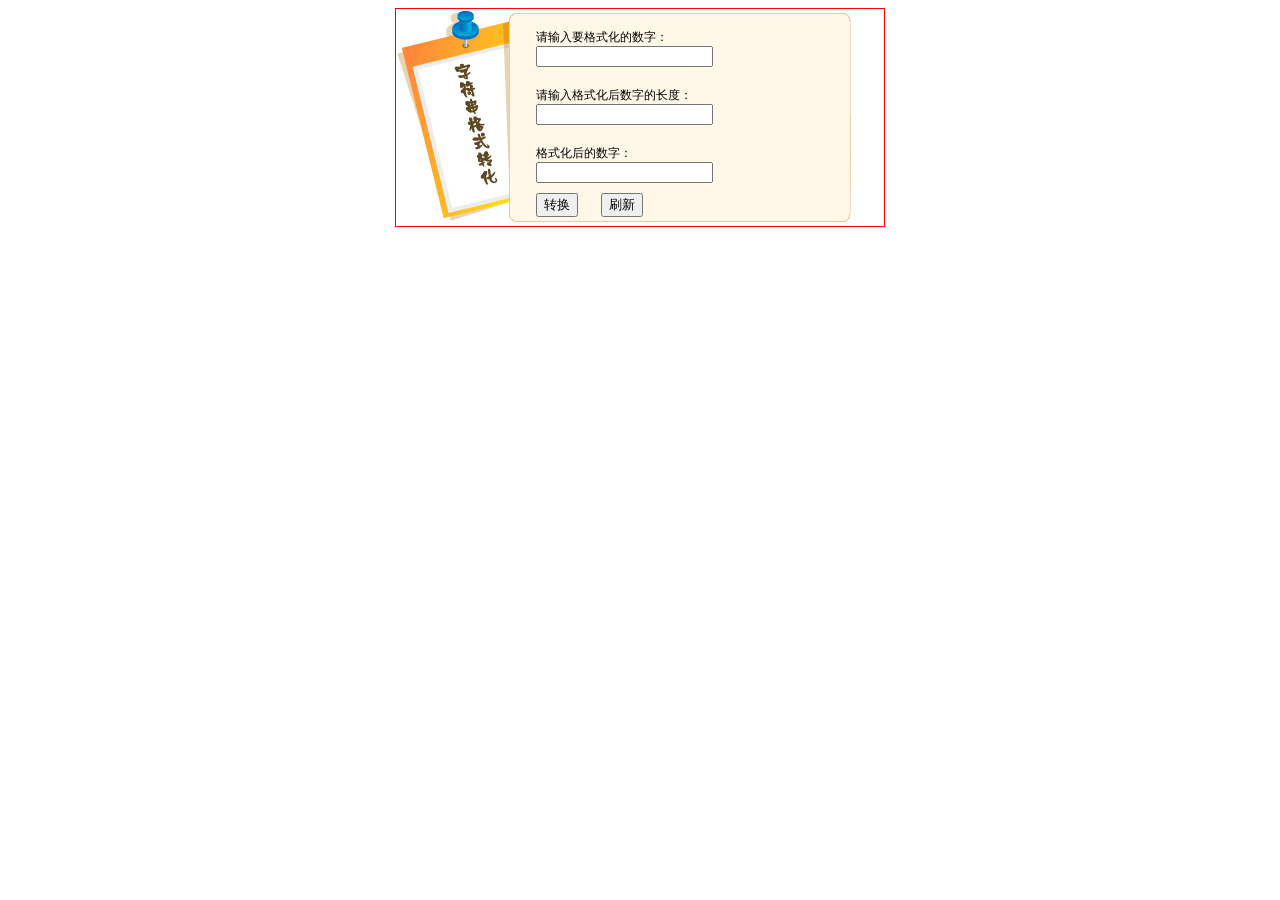
<file: 指导书/3-1答案/index.htm>
﻿<html>
<head>
<meta http-equiv="Content-Type" content="text/html; charset=utf-8">
<title>将数字格式化为指定长度</title>
<link href="css/mr-style.css" rel="stylesheet">
<script language="javascript" src="js/js.js"></script>
</head>
<body>
<form action="" name="form1" method="post">
<div class="mr-content">
<span>请输入要格式化的数字：</span>
<input name="str" type="text" value="">
<span>请输入格式化后数字的长度：</span>
<input name="le" type="text" value="">
<span>格式化后的数字：</span>
<input name="lastStr" type="text" readonly value=""><br/>
<input name="Submit" type="button" class="mr-button1" onClick="deal();" value="转换">
<input name="Submit2" type="button" class="mr-button2" onClick="window.location.reload()" value="刷新">   
</div>
</form>
</body>
</html>
</file>
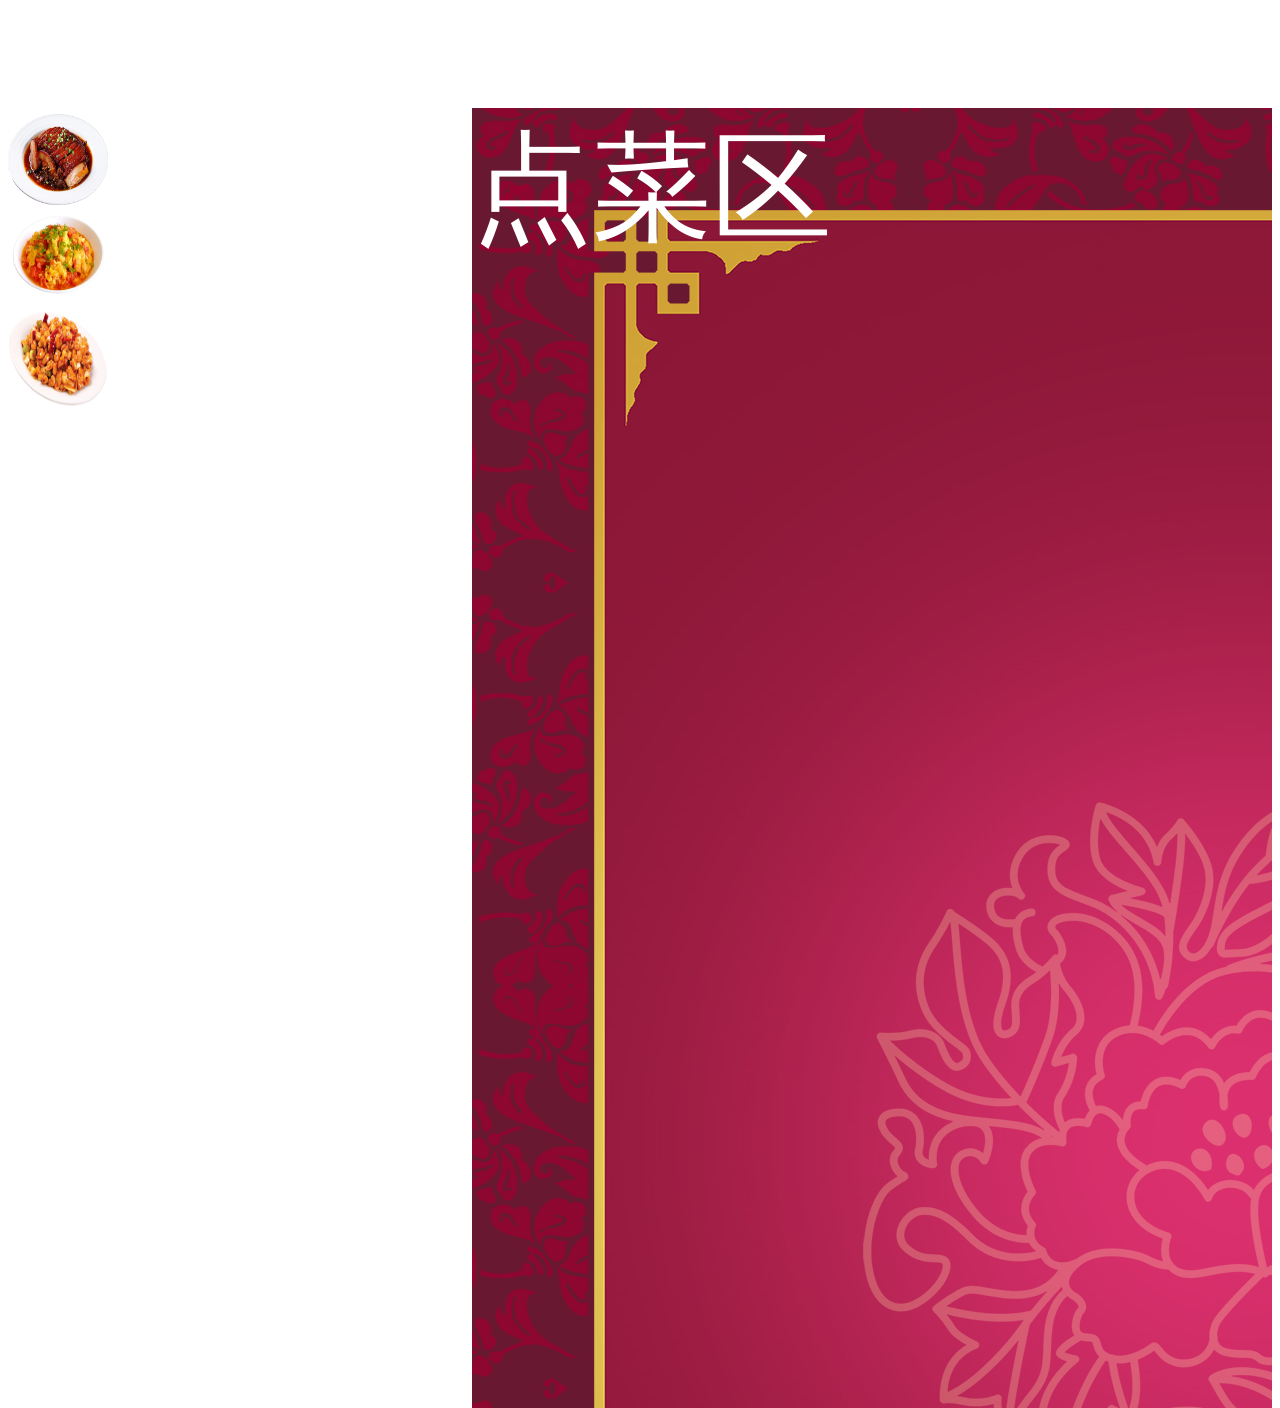
<file: 点菜.html>
<!DOCTYPE html>
<html lang="en">
<head>
    <meta charset="UTF-8">
    <title>点菜</title>
    <style>
        div{
            width: 100px;
            height: 100px;
            position: absolute;
        }
        .qiezi{
        background: url("images/1.png");
            background-size:100% 100%;
            /*background: red;*/
            top: 100px;
        }
        .fan2{
            background: url("images/3.png") no-repeat;
            background-size:100% 100%;
            top: 200px;
        }
        .fan3{
            top: 300px;
            background: url(images/2.png);
            background-size:100% 100%;
        /*    如何让背景图片填满整个内容*/
        }
        .fan4{
            top: 400px;
            background: url(images/4.png);
        }
    </style>
</head>
<body>
<div style="position: relative;">
<div class="qiezi" id="fan1"></div>
<div class="fan2" id="fan2"> </div>
<div class="fan3" id="fan3"></div>
<div class="fan4" id="fan4"></div>
</div>
<div style="width: 800px;height: 1300px;float: right;background: red; color:white;font-size:120px;position: static;background: url(images/fourbg.jpg)">点菜区</div>
</body>
<script>
    window.onload=function () {


        var fan1s = document.getElementById('fan1');
        var fan2=document.getElementById('fan2');
        var fan3=document.getElementById('fan3');
        console.log(fan1s);
        var delx = 0;
        var dely = 0;
        var flag = false;
        fan1s.onmousedown=mousedown;
        fan2.onmousedown=mousedown2;
        fan3.onmousedown=mousedown;
        function mousedown2() {


            delx = event.clientX - fan2.offsetLeft;
            dely = event.clientY - fan2.offsetTop;
            console.log('chufa');
            document.onmousemove = mousemove2;
            document.onmouseup = mouseup;

        }

        function mousedown() {
            //获取需要删除的距离
            // console.log('ok');
            delx = event.clientX - fan1s.offsetLeft;
            dely = event.clientY - fan1s.offsetTop;
            console.log('chufa');
            document.onmousemove = mousemove;
            document.onmouseup = mouseup;

        };

        //3.整个文档绑定鼠标移动事件
        function mousemove() {

            //删除多余的距离 保持住按下的位置
            var x = event.clientX - delx;
            console.log(x);
            var y = event.clientY - dely;
            fan1s.style.left = x + 'px';
            fan1s.style.top = y + 'px';

        };
        function mousemove2() {

            //删除多余的距离 保持住按下的位置
            var x = event.clientX - delx;
            console.log(x);
            var y = event.clientY - dely;
            fan2.style.left = x + 'px';
            fan2.style.top = y + 'px';

        };

        function mouseup() {
            document.onmousemove = null;
            document.onmouseup = null;

        };

        // fan1.onmouseup=function(){
        //     flag=false;
        // }
    }
</script>
</html>
</file>
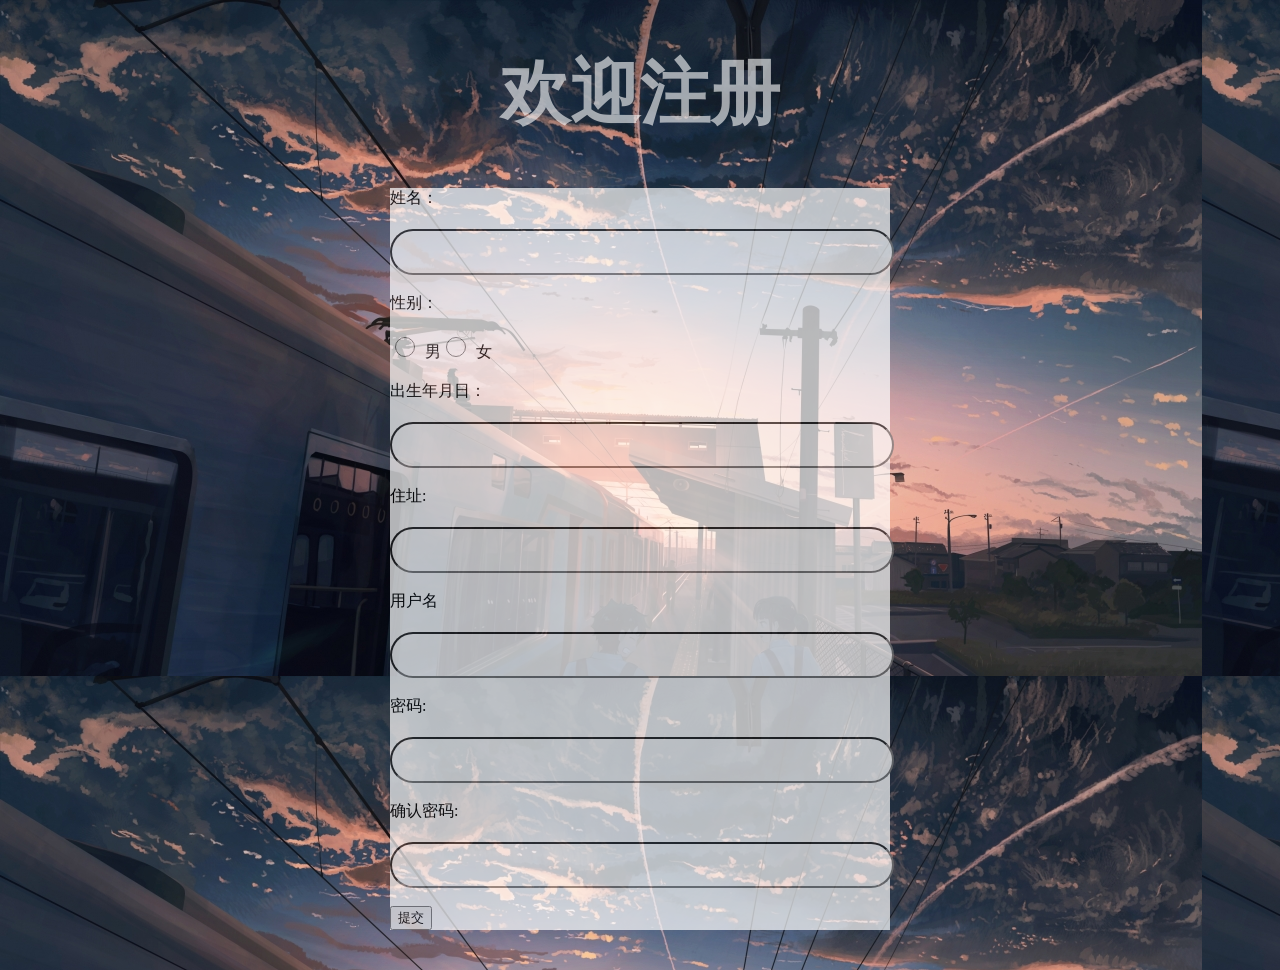
<file: 用户注册.html>
<!DOCTYPE html>
<html lang="en">
<head>
    <meta charset="UTF-8">
    <title>用户注册</title>
    <style>
        input{
            border-radius: 40px;
            /*line-height: 40px;*/
            width: 100px;
            height: 40px;
            width: calc(100% - 40px);
            background-color: white;
            padding-left: 20px;
            padding-right: 20px;
        }
        label{
            margin-bottom:20px;
            display: block;
        }
        .sex{
            line-height: 10px;
            height: 20px;
            width: 20px;
            margin-right: 10px;
        }
    </style>
</head>
<body style="background: url('oneday图片.jpg')">

<div style="text-align: center;">
    <h1 style="font-size:70px;opacity:0.6;color: white;font-weight: bold;">欢迎注册</h1>
</div>
<div style="margin: 40px auto;width: 500px;background-color: white;opacity: 0.7;">
    <label for="name">姓名：</label><input id="name" type="text"><br><br>
    <label for="sex">性别：</label><input id="sex" class="sex" type="radio" value="男" name="sex" style="display: inline-block;">男<input  class="sex" type="radio" value="女" name="sex" style="display:inline-block;">女<br><br>
    <label for="birth">出生年月日：</label><input id="birth" type="text"><br><br>
    <label for="address">住址: </label><input id="address" type="text"><br><br>
    <label for="id">用户名 </label><input id="id" type="text"><br><br>
    <label for="code1">密码: </label><input id="code1" type="text"><br><br>
    <label for="code">确认密码: </label><input id="code" type="text"><br><br>
    <button id="button">提交</button>
</div>

</body>
<script>
    var code1=document.getElementById('code1');
    var code=document.getElementById('code');
    var btn=document.getElementById('button');
    var id=document.getElementById('id');
    var RegExp=/^[a-zA-Z0-9]{6,}$/;
    btn.onclick=function () {

if(code1.value===""||code.value===""||id.value==="") {
    alert('请检查表单');


}else  if (RegExp.test(id.value)==false){
    alert('您的用户名不符合');

}
    else if (code1.value !== code.value) {
        alert('输入的密码不相同');

    } else {
        if (code.length>5) {
            alert('密码强度:强');
        }
        if(code.length<5&&code.length>1){
            alert('密码强度：中');
        }
        else{
            alert('密码强度：弱')
        };
    }





    }






</script>
</html>
</file>
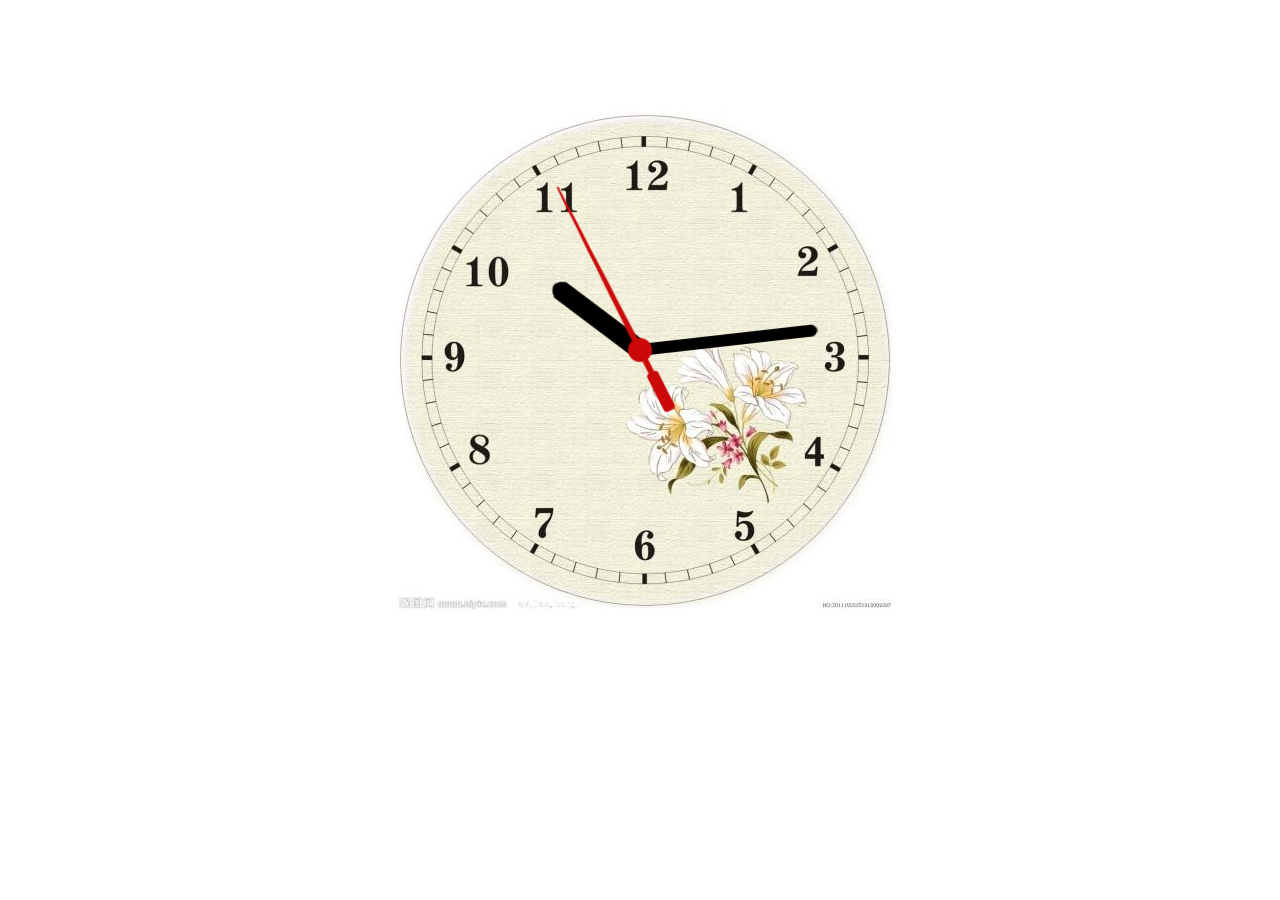
<file: 钟表.html>
<!DOCTYPE html>
<html>
<head lang="en">
    <meta charset="UTF-8">
    <title></title>
    <style>
        .clock {
            width: 600px;
            height: 600px;
            margin:50px auto;
            padding: -630px;
            /*background: url(images/u=2601068092,2475045239&fm=26&gp=0.jpg) no-repeat;*/
            position: relative;
        }
        .clock div {
            width: 100%;
            height: 100%;
            position: absolute;
            /*top: 0;*/
            /*left: 0;*/

        }
        .h {
            background: url(images/hour.png) no-repeat center center;
        }
        .m {
            background: url(images/minute.png) no-repeat center center;
        }
        .s {
            background: url(images/second.png) no-repeat center center;
        }
        .r{
            position: absolute;
            left: 55px;
            top: 60px;
        }

    </style>
</head>
<body>
<div class="clock">
    <div class='r' style="width: 600px;height: 600px;background: url(images/u=2601068092,2475045239&fm=26&gp=0.jpg) no-repeat"></div>
    <div class="h" id="hour"></div>
    <div class="m" id="minute"></div>
    <div class="s" id="second"></div>
</div>
</body>
<script>
    var hour = document.getElementById("hour");
    var minute = document.getElementById("minute");
    var second = document.getElementById("second");
    // 开始定时器
    var s = 0,m = 0, h = 0, ms = 0;
    setInterval(function() {
        // 内容就可以了
        var date = new Date();  // 得到最新的时间
        ms = date.getMilliseconds(); // 现在的毫秒数
        s = date.getSeconds() + ms / 1000;  //  得到秒 1.3 s
        m = date.getMinutes() + s / 60;  //  得到的是分数  45.6分钟
        h = date.getHours() % 12 + m / 60 ;
        //console.log(h);
        //旋转角度
        // 一圈  360 °     一共有 60 秒       每秒  6 °   现在是 s秒
        second.style.WebkitTransform = "rotate("+ s*6 +"deg)";
        //  变化            旋转    deg  度
        minute.style.WebkitTransform = "rotate("+ m*6 +"deg)";
        hour.style.WebkitTransform = "rotate("+ h*30 +"deg)";
        second.style.MozTransform = "rotate("+ s*6 +"deg)";
        //  变化            旋转    deg  度
        minute.style.MozTransform = "rotate("+ m*6 +"deg)";
        hour.style.MozTransform = "rotate("+ h*30 +"deg)";
    },100);
</script>
</html>
</file>
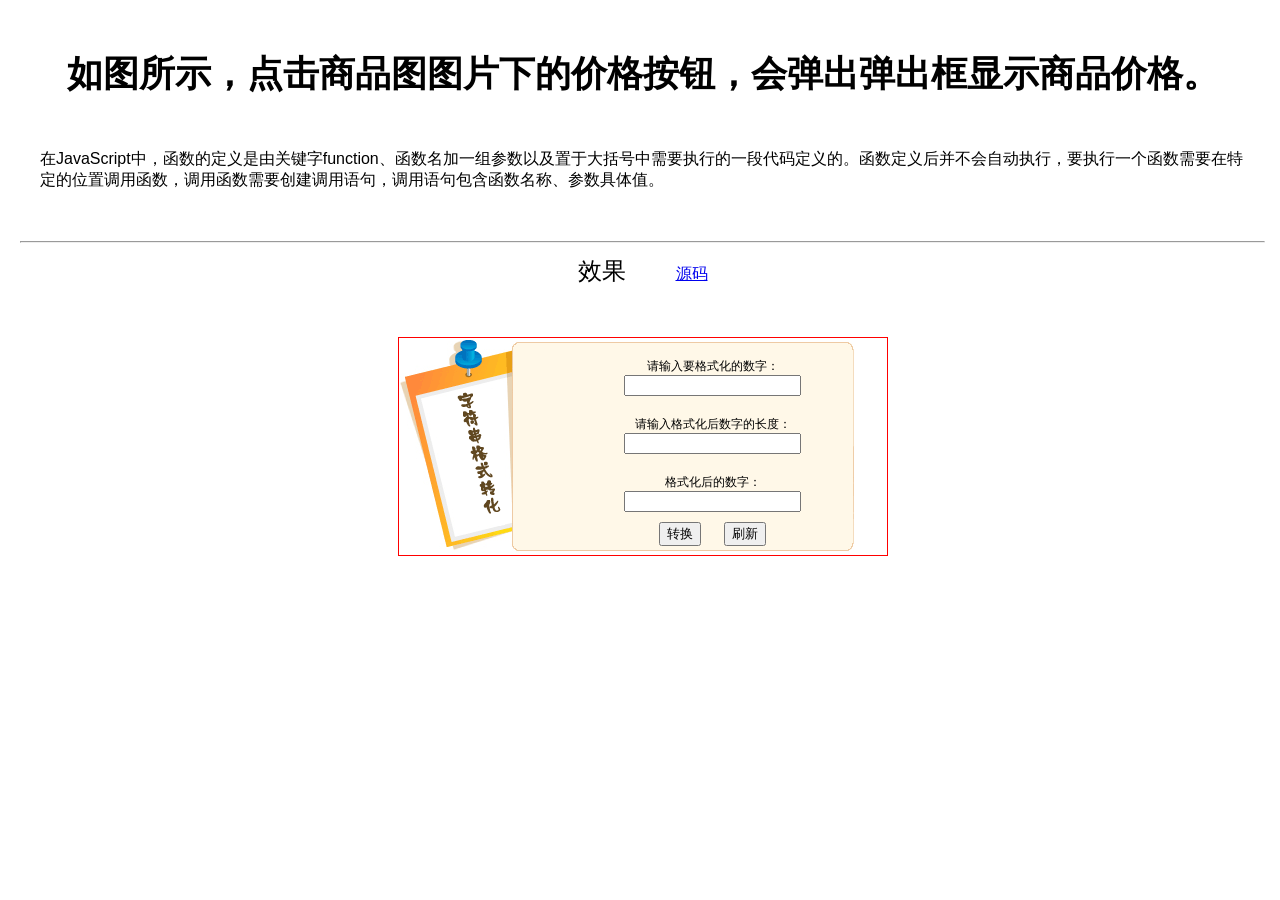
<file: 指导书/3-1答案/index-info.html>
<!DOCTYPE HTML>
<html>
<head>
    <meta charset="UTF-8">
    <title>点击价格按钮显示商品价格</title>
    <meta name="viewport" content="width=device-width">
    <link type="text/css" rel="stylesheet" href="common/mr-common.css">
    <script src="common/mr-common.js"></script>
    <script src="js/js.js"></script>
	 <!-- 本案例CSS文件-->
	 <link type="text/css" rel="stylesheet" href="css/mr-style.css">
</head>
<body>

<ui-view>
    <div id="codeArea" class="container containerHome">
        <div class="icons">
            <section>
                <h1>如图所示，点击商品图图片下的价格按钮，会弹出弹出框显示商品价格。</h1>

                <p class="mr-code-info">
                   在JavaScript中，函数的定义是由关键字function、函数名加一组参数以及置于大括号中需要执行的一段代码定义的。函数定义后并不会自动执行，要执行一个函数需要在特定的位置调用函数，调用函数需要创建调用语句，调用语句包含函数名称、参数具体值。
                </p>
            </section>

            <section>
                <hr/>
                <div>效果<a class="mr-code-link" href="javascript:showCode();">源码</a></div>
            </section>

            <section class="mr-code-show">
			    <!-- 这里填写你的HTML代码-->
       
               <form action="" name="form1" method="post">
                <div class="mr-content">
                <span>请输入要格式化的数字：</span>
                <input name="str" type="text" value="">
                <span>请输入格式化后数字的长度：</span>
                <input name="le" type="text" value="">
                <span>格式化后的数字：</span>
                <input name="lastStr" type="text" readonly value=""><br/>
                <input name="Submit" type="button" class="mr-button1" onClick="deal();" value="转换">
                <input name="Submit2" type="button" class="mr-button2" onClick="window.location.reload()" value="刷新">   
                </div>
                </form>
              

            </section>

            <footer class="mr-footer">
                <hr/>
                <p>技术支持： <a href="http://www.mingrisoft.com/" target="_blank">明日科技</a></p>
            </footer>

        </div>


        <!-- 源码区域开始 -->
        <ui-view>
            <div class="viewer ng-scope">
                <a class="buttonClose" href='javascript:closeCode();'></a>

                <div class="viewerWrapper">
                    <div class="iconLabel ng-binding"> 源码</div>
                    <div class="codeBlocks">
                        <h4>HTML</h4>
                        <xmp>

<form action="" name="form1" method="post">
<div class="mr-content">
<span>请输入要格式化的数字：</span>
<input name="str" type="text" value="">
<span>请输入格式化后数字的长度：</span>
<input name="le" type="text" value="">
<span>格式化后的数字：</span>
<input name="lastStr" type="text" readonly value=""><br/>
<input name="Submit" type="button" class="mr-button1" onClick="deal();" value="转换">
<input name="Submit2" type="button" class="mr-button2" onClick="window.location.reload()" value="刷新">   
</div>
</form>
                        </xmp>
                        <h4>CSS</h4>
                        <xmp>

.mr-content{
	width:488px;
	height:217px;
	border:1px solid red;
	margin:0 auto;
	background:url(images/bg.gif) no-repeat;
	}
.mr-content span{
	display:block;
	padding-top:20px;
	padding-left:140px;
	}
.mr-content input{
	margin-left:140px;
	}
.mr-content .mr-button1{
	margin-top:10px;
	}
.mr-content .mr-button2{
	margin-top:10px;
	margin-left:20px;
	}
                        </xmp>
                        <h4>JS</h4>
                        <xmp>

function deal(){
if(form1.str.value=="")
{alert("请输入要格式化的数字！");form1.str.focus();return false;}
if(isNaN(form1.str.value)){
	alert("您输入的数字不正确!");form1.str.focus();return false;
}
if(form1.le.value=="")
{alert("请输入格式化后的长度！");form1.le.focus();return false;}
if(isNaN(form1.le.value)){
	alert("您输入的格式化的长度不正确!");form1.le.focus();return false;
}
form1.lastStr.value=formatNO(form1.str.value,form1.le.value);
}
function formatNO(str,len){
	var strLen=str.length;
	for(i=0;i<len-strLen;i++){
		str="0"+str;
	}
	return str;
}

                        </xmp>
                    </div>
                </div>
            </div>
        </ui-view>
        <!-- 源码区域结束-->
		
    </div>

</ui-view>

</body>
</html>
</file>
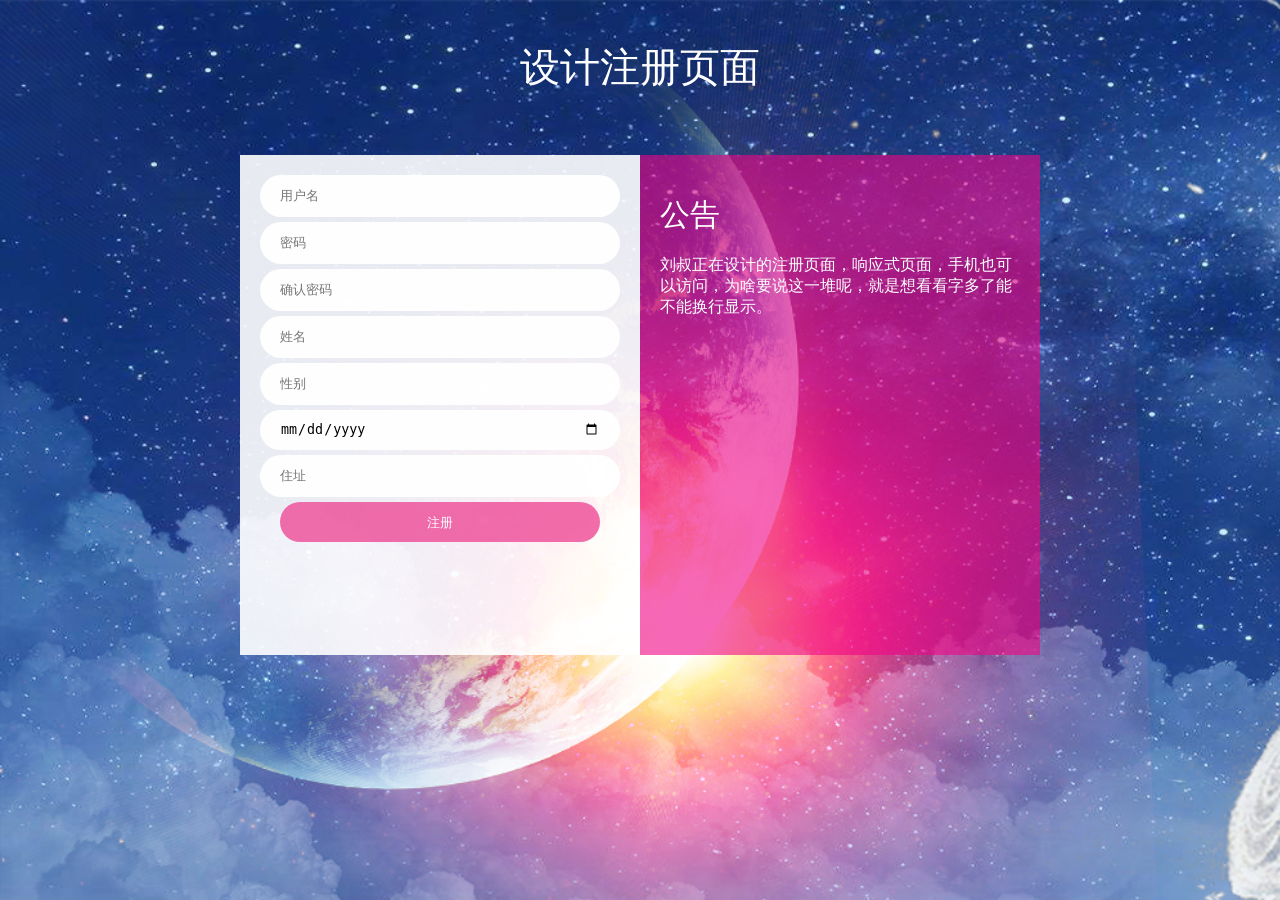
<file: 指导书/3-1答案/one.html>
<!DOCTYPE html>
<html>

<head>
    <meta charset="utf-8" />
    <meta http-equiv="X-UA-Compatible" content="IE=edge">
    <title>Web课程设计 - 第一周 - 第一天 - 1 - 设计注册页面</title>
    <meta name="viewport" content="width=device-width, initial-scale=1">
    <link rel="stylesheet" type="text/css" media="screen" href="css/one.css" />
</head>

<body>
    <div class="bg"></div>
    <div class="title">设计注册页面</div>
    <div class="main">
        <div class="form">
            <form id="form">
                <input type="text" name="username" placeholder="用户名" required autocomplete="off">
                <input type="password" name="password1" placeholder="密码" required autocomplete="off">
                <div class="strong">
                    <div id="strong-one"></div>
                    <div id="strong-two"></div>
                    <div id="strong-three"></div>
                </div>
                <input type="password" name="password2" placeholder="确认密码" required autocomplete="off">
                <input type="text" name="name" placeholder="姓名">
                <input type="text" name="sex" placeholder="性别">
                <input type="date" name="birthday" placeholder="生日">
                <input type="text" name="address" placeholder="住址">
                <input type="submit" value="注册">
            </form>
        </div>
        <div class="notice">
            <div class="notice-title">公告</div>
            <div class="notice-cont">
                刘叔正在设计的注册页面，响应式页面，手机也可以访问，为啥要说这一堆呢，就是想看看字多了能不能换行显示。
            </div>
        </div>
    </div>
</body>
<script src="js/jquery.js"></script>
<script src="js/layer/layer.js"></script>
<script src="js/one.js"></script>

</html>
</file>
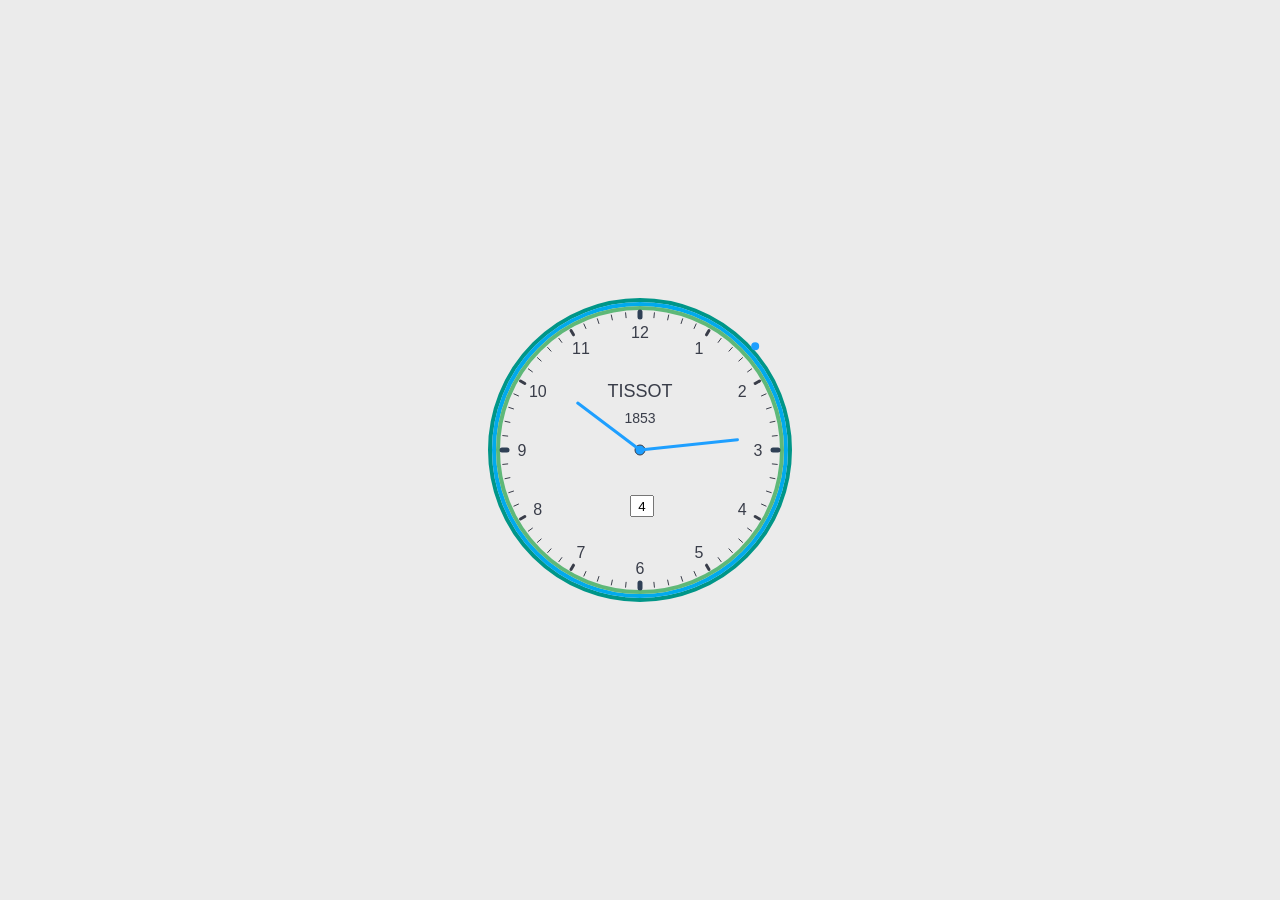
<file: 指导书/3-1答案/three.html>
<!DOCTYPE html>

<html lang="zh-CN">

<head>
    <meta charset="utf-8" />
    <meta content="width=device-width" name="viewport" />
    <title>Web课程设计 - 第一周 - 第一天 - 3 - 绘制时钟</title>
    <style>
        body,
        html {
            margin: 0;
            background: #ebebeb;
        }

        canvas {
            position: absolute;
            top: calc(50% - 160px);
            left: calc(50% - 160px);
            background: #ebebeb;
        }

        input {
            width: 16px;
            height: 16px;
            line-height: 15px;
            text-align: center;
            position: absolute;
            top: 50%;
            left: 50%;
            margin-top: 45px;
            margin-left: -10px;
        }
    </style>
</head>

<body>
    <canvas height="320" width="320"></canvas>
    <input readonly="" type="text" />
</body>
<script>
    var PI = Math.PI;
    var clockR = 150; // 时钟半径
    var centerX = 160; // 时钟圆心坐标X
    var centerY = 160; // 时钟圆心坐标Y
    var clockArr = [ // 记录时钟边框的数组 第一个参数为一条边框的宽度 第二个参数为一条边框的颜色
        [4, "#009688"],
        [4, "#01AAED"],
        [4, "#5FB878"]
    ];
    var clockSum = 0; // 边框总宽度
    for (var i in clockArr) { // 计算边框总宽度
        clockSum += clockArr[i][0];
    }
    var hourLength = clockR - clockSum - 60; // 时针长度
    var minuteLength = clockR - clockSum - 40; // 分针长度
    var secondLength = clockR - clockSum - 20; // 秒针长度
    var kLength = 5; // 刻度长度
    var canvas = document.getElementsByTagName("canvas")[0];
    var input = document.getElementsByTagName("input")[0];
    var c = canvas.getContext("2d");

    var clacXY = function (r, d, cx = centerX, cy = centerY) { // 计算坐标
        var q = (2 * PI * d / 60) - 0.5 * PI;
        var x = r * Math.cos(q) + cx;
        var y = r * Math.sin(q) + cy;
        return [x, y];
    }

    var drawTime = function (r, d, color) { // 画指针
        var XY = clacXY(r, d);
        c.beginPath();
        c.strokeStyle = color;
        c.lineWidth = 3;
        c.moveTo(centerX, centerY);
        c.lineTo(XY[0], XY[1]);
        c.stroke();
    }

    var drawTimeSecond = function (d) { // 画秒针
        var XY = clacXY(clockR + kLength, d);
        c.beginPath();
        c.fillStyle = "#1E9FFF";
        c.arc(XY[0], XY[1], kLength / 2, 0, 2 * PI);
        c.fill();
        c.stroke();
    }

    var drawClock = function () { // 画时钟
        var sum = 0;
        for (var i in clockArr) { // 时钟的边框
            c.beginPath();
            c.lineWidth = clockArr[i][0];
            c.lineCap = "round";
            c.strokeStyle = clockArr[i][1];
            c.arc(centerX, centerY, clockR - sum, 0, 2 * PI);
            sum += clockArr[i][0];
            c.stroke();
        }
        for (var i = 0; i < 60; i++) { // 时钟的刻度
            var XY = clacXY(clockR - clockSum, i);
            c.beginPath();
            c.lineWidth = 1;
            c.strokeStyle = "#393D49";
            if (i % 5 == 0) {
                c.lineWidth = 3;
                c.font = "16px Arial";
                c.textAlign = "center";
                c.fillStyle = "#393D49";
                var num = clacXY(clockR - clockSum - kLength - 15, i, centerX, centerY + 6);
                c.fillText(((i / 5) == 0 ? "12" : (i / 5)).toString(), num[0], num[1]);
            }
            if (i % 15 == 0) {
                c.lineWidth = 5;
                c.strokeStyle = "#2F4056";
            }
            c.moveTo(XY[0], XY[1]);
            XY = clacXY(clockR - clockSum - kLength, i);
            c.lineTo(XY[0], XY[1]);
            c.stroke();
        }
    }

    var drawLogo = function () {
        c.beginPath()
        c.font = "18px Arial";
        c.textAlign = "center";
        c.fillStyle = "#393D49";
        c.fillText("TISSOT", centerX, centerY / 6 * 4);
        c.font = "14px Arial";
        c.fillText("1853", centerX, centerY / 6 * 5);
        c.stroke();
    }



    var draw = function () { // 绘制函数

        c.clearRect(0, 0, canvas.width, canvas.height);

        drawClock();
        drawLogo();

        c.beginPath();
        c.fillStyle = "#1E9FFF";
        c.arc(centerX, centerY, 5, 0, 2 * PI);
        c.fill();
        c.stroke();

        var now = new Date();
        var minute = now.getMinutes();
        var hour = now.getHours() % 12 * 5 + (minute / 60 * 5);
        var second = now.getSeconds();

        input.value = now.getDate();

        drawTime(hourLength, hour, "#1E9FFF");
        drawTime(minuteLength, minute, "#1E9FFF");
        //drawTime(secondLength, second);
        drawTimeSecond(second);
    }

    draw();

    setInterval("draw()", 500); // 程序开始

</script>

</html>
</file>
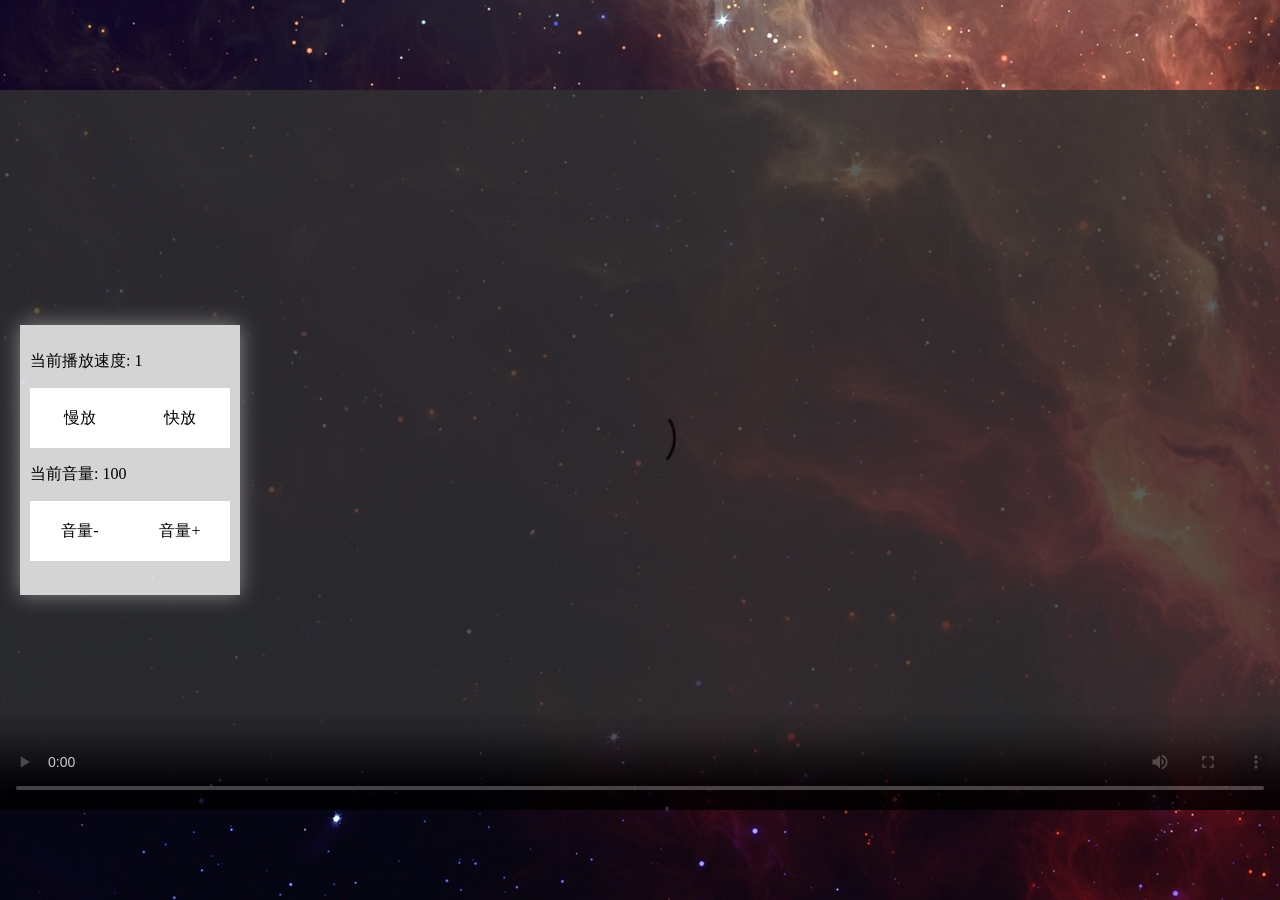
<file: 指导书/3-1答案/two.html>
<!DOCTYPE html>
<html>

<head>
    <meta charset="utf-8" />
    <meta http-equiv="X-UA-Compatible" content="IE=edge">
    <title>Web课程设计 - 第一周 - 第一天 - 2 - 设计视频播放器</title>
    <meta name="viewport" content="width=device-width, initial-scale=1">
    <link rel="stylesheet" type="text/css" media="screen" href="css/two.css" />
</head>

<body>
    <div class="controls">
        <p>
            <label>当前播放速度:
                <span id="speed"></span>
            </label>
        </p>
        <div class="wcont">
            <div class="item">慢放</div>
            <div class="item">快放</div>
        </div>
        <p>
            <label>当前音量:
                <span id="volume"></span>
            </label>
        </p>
        <div class="wcont">
            <div class="item">音量-</div>
            <div class="item">音量+</div>
        </div>
    </div>
</body>
<script src="js/jquery.js"></script>
<script src="js/layer/layer.js"></script>
<script src="js/two.js"></script>

</html>
</file>
<file: 指导书/3-1答案/css/mr-style.css>
.mr-content{
	width:488px;
	height:217px;
	border:1px solid red;
	margin:0 auto;
	background: url(../images/bg.gif) no-repeat;
	font-size:12px;
	}
.mr-content span{
	display:block;
	padding-top:20px;
	padding-left:140px;
	}
.mr-content input{
	margin-left:140px;
	}
.mr-content .mr-button1{
	margin-top:10px;
	}
.mr-content .mr-button2{
	margin-top:10px;
	margin-left:20px;
	}
</file>
<file: 指导书/3-1答案/common/mr-common.css>
.mr-code-info{
    text-align: left;
    margin:50px 20px;
    font-size:16px;
}
.mr-code-show{
    margin-top:50px;
    margin-bottom:600px
}

.mr-code-link{
    font-size: 16px;
    margin-left:50px
}

.mr-footer{
    font-size:14px
}
body {
  font-family: "futura-pt", sans-serif;
  -webkit-font-smoothing: antialiased;
  -moz-osx-font-smoothing: grayscale;
}

.viewerWrapper {
  font-family: "Source Code Pro", monospace;
  font-weight: 700;
  font-size: 16px;
  color: black;
  line-height: 22px;
}
.viewerWrapper .iconLabel {
  font-family: "futura-pt", sans-serif;
  font-weight: 700;
  font-size: 22px;
  color: black;
  line-height: 30px;
  text-align: center;
}
.viewerWrapper .animateControl .iconLabel {
  font-size: 16px;
  line-height: 30px;
}
.viewerWrapper .buttonCodepen {
  font-family: "futura-pt", sans-serif;
  font-weight: 700;
  font-size: 16px;
  color: black;
  line-height: 38px;
  text-align: center;
}
.viewerWrapper h4 {
  font-weight: 700;
  margin-bottom: 10px;
  margin-top: 25px;
  letter-spacing: 0.05em;
}
.viewerWrapper xmp {
  font-weight: 400;
  white-space: pre-wrap;
  word-wrap: break-word;
  margin: 0;
}

.searchWrapper input.search {
  color: black;
  font-family: "futura-pt", sans-serif;
  font-weight: 400;
  font-size: 16px;
  line-height: 24px;
}

body {
  box-sizing: border-box;
  margin: 0;
}

.clear::after {
  content: "";
  display: block;
  clear: both;
}

button {
  outline: none;
}

.container {
  max-width: 1320px;
  margin: 0 auto;
  position: relative;
  height: 100vh;
  overflow: hidden;
}
.container .viewer {
  display: none;
}
.container.viewerOpen .icons {
  width: 63.25757576%;
}
.container.viewerOpen .icons .iconWrapper.selected {
  border-color: #3CD5FF;
}
.container.viewerOpen .icons .iconWrapper.selected .icon {
  color: #3CD5FF;
}
.container.viewerOpen .icons .icon.selected {
  color: #3CD5FF;
}
.container.viewerOpen .viewer {
  display: block;
}
.container.viewerOpen.letterIconViewerOpen .viewerWrapper .iconViewer .icon {
  margin: 0 auto;
  position: relative;
}
.container.viewerOpen.letterIconViewerOpen .viewerWrapper .iconWrapper {
  border: none;
  padding: 0;
  margin-top: 9px;
  width: auto;
  height: auto;
}
.container.viewerOpen.letterIconViewerOpen .viewerWrapper .iconWrapperBig {
  height: 90px;
  width: auto;
  text-align: center;
}
.container.viewerOpen.letterIconViewerOpen .viewerWrapper .iconWrapperBig .scale {
  -webkit-transform: scale(3);
          transform: scale(3);
  -webkit-transform-origin: center top;
          transform-origin: center top;
}

.containerHome .animateLogo {
  cursor: pointer;
}
.containerHome .animateLogo .icon {
  color: #ccc !important;
}
.containerHome .animateLogo:hover .icon {
  color: #ff50a6 !important;
}

.containerAnimate .animateLogo .icon {
  color: #ff50a6 !important;
}
.containerAnimate .logo {
  cursor: pointer;
}
.containerAnimate .logo > .icon {
  color: #ccc !important;
}
.containerAnimate .logo:hover > .icon {
  color: #3CD5FF !important;
}

.containerHome .icons .iconWrapper:hover {
  border-color: #3CD5FF;
}

.containerAnimate .icons .iconWrapper:hover {
  border-color: #ffa3d0;
}

.iconsAnimateIconToAssignA.icons .iconWrapper:hover:before,
.iconsAnimateIconToAssignB.icons .iconWrapper:hover:before {
  content: "";
  position: absolute;
  right: -2px;
  top: 6px;
  width: 3px;
  height: 12px;
  background-color: white;
}
.iconsAnimateIconToAssignA.icons .iconWrapper:hover .iconMarker,
.iconsAnimateIconToAssignB.icons .iconWrapper:hover .iconMarker {
  color: #ffa3d0;
}

.iconsAnimateIconToAssignA.icons .iconWrapper:hover .A.iconMarker {
  display: block;
}

.iconsAnimateIconToAssignB.icons .iconWrapper:hover .B.iconMarker {
  display: block;
}

.icons {
  width: 100%;
  height: 100%;
  float: left;
  overflow: auto;
  -webkit-overflow-scrolling: touch;
  padding: 20px 15px 20px 20px;
  text-align: center;
  box-sizing: border-box;
  font-size:24px;
  position: relative;
}
.icons .iconWrapper {
  display: inline-block;
  width: 75px;
  height: 75px;
  padding: 26px;
  box-sizing: border-box;
  border: solid 1px #ccc;
  border-radius: 0;
  margin-right: 5px;
  margin-bottom: 5px;
  background-color: #fff;
  cursor: pointer;
  -webkit-transition: border-color 0.4s ease-out;
          transition: border-color 0.4s ease-out;
}
.icons .iconWrapper:hover {
  -webkit-transition: none;
          transition: none;
}
.icons .iconWrapper.iconWrapperHidden {
  visibility: hidden;
  height: 0px;
  border: none;
  padding: 0;
}
.icons .iconWrapper .iconMarker {
  display: none;
}
.icons .info {
  max-width: 600px;
  text-align: center;
  font-size: 16px;
  font-weight: 700;
  margin: 40px auto 0 auto;
}
.icons .info a {
  color: #000;
  text-decoration: underline;
}
.icons .about {
  display: block;
  width: 100%;
  float: left;
  margin-top: 50px;
  margin-bottom: 50px;
}
.icons .about a {
  font-size: 16px;
  font-weight: 700;
  color: #000;
  line-height: 16px;
  display: block;
  float: left;
  width: 20%;
  text-decoration: none;
  text-align: center;
}
.icons .about a i {
  display: block;
  height: 25px;
  margin-bottom: 8px;
}
.icons .about a:hover {
  text-decoration: underline;
}
.icons .about .youtube i {
  background: url(../images/youtube.svg) no-repeat center bottom;
}
.icons .about .me i {
  background: url(../images/w.svg) no-repeat center bottom;
}
.icons .about .github i {
  background: url(../images/github.svg) no-repeat center bottom;
}
.icons .about .facebook i {
  background: url(../images/facebook.svg) no-repeat center bottom;
}
.icons .about .twitter i {
  background: url(../images/twitter.svg) no-repeat center bottom;
}

.viewer {
  width: 36.74242424%;
  height: 100%;
  float: right;
  box-sizing: border-box;
  position: relative;
}
.viewer .buttonClose {
  position: absolute;
  right: 10px;
  top: 41px;
  width: 21px;
  height: 21px;
  background-color: white;
  z-index: 9;
  cursor: pointer;
}
.viewer .buttonClose:before, .viewer .buttonClose:after {
  content: "";
  position: absolute;
  display: block;
  width: 29px;
  height: 1px;
  left: -4px;
  top: 10px;
  background-color: #000;
  -webkit-transform-origin: 50% 50%;
          transform-origin: 50% 50%;
}
.viewer .buttonClose:before {
  -webkit-transform: rotate(45deg);
          transform: rotate(45deg);
}
.viewer .buttonClose:after {
  -webkit-transform: rotate(-45deg);
          transform: rotate(-45deg);
}
.viewer .viewerWrapper {
  box-sizing: border-box;
  border: solid 1px #ccc;
  border-radius: 0;
  position: absolute;
  top: 20px;
  bottom: 20px;
  left: 0;
  right: 20px;
  margin: 0;
  padding: 20px;
  overflow-y: auto;
  -webkit-overflow-scrolling: touch;
}
.viewer .viewerWrapper .iconWrapper {
  position: absolute;
  width: 21px;
  height: 21px;
  padding: 8px;
  border: solid 1px #ccc;
}
.viewer .viewerWrapper .iconWrapperBig {
  width: 84px;
  height: 84px;
  padding: 20px;
  margin: 40px auto 0 auto;
}
.viewer .viewerWrapper .iconWrapperBig .scale {
  -webkit-transform: scale(4);
          transform: scale(4);
  -webkit-transform-origin: left top;
          transform-origin: left top;
  display: inline-block;
}
.viewer .viewerWrapper .iconLabel {
  margin-bottom: 30px;
}
.viewer .viewerWrapper .buttonCodepen {
  display: block;
  border: solid 1px #000;
  border-radius: 0;
  margin-bottom: 30px;
  cursor: pointer;
  padding: 0;
  background-color: transparent;
  width: 100%;
  letter-spacing: 0.03em;
}
.viewer .viewerWrapper .buttonCodepen svg {
  margin-left: 3px;
  position: relative;
  top: 6px;
}
.viewer .viewerWrapper .buttonCodepen:hover {
  background-color: #000;
  color: white;
}
.viewer .viewerWrapper .buttonCodepen:hover svg path {
  fill: white;
}
.viewer .viewerWrapper h4 .buttonCopy {
  float: right;
  cursor: pointer;
  min-width: 56px;
  height: 22px;
  position: relative;
}
.viewer .viewerWrapper h4 .buttonCopy .copy.icon {
  position: absolute;
  top: 6px;
  right: 0;
}
.viewer .viewerWrapper h4 .buttonCopy.copied::after {
  content: "copied";
}
.viewer .viewerWrapper h4 .buttonCopy::after {
  content: "copy";
  font-weight: 400;
  margin-right: 20px;
  display: none;
}
.viewer .viewerWrapper h4 .buttonCopy:hover::after {
  display: block;
}
.viewer .viewerWrapper .animateControl {
  margin-bottom: 30px;
}
.viewer .viewerWrapper .animateControl .iconLabel {
  margin-bottom: 0;
}
.viewer .viewerWrapper .animateControl .iconLabel .iconALabel {
  width: 50%;
  float: left;
  text-align: left;
}
.viewer .viewerWrapper .animateControl .iconLabel .iconBLabel {
  width: 50%;
  float: right;
  text-align: right;
}
.viewer .viewerWrapper .animateControl .iconWrappers .iconWrapper {
  position: relative;
  padding: 26px;
  border-color: #000;
}
.viewer .viewerWrapper .animateControl .iconWrappers .iconWrapper:before {
  content: "";
  position: absolute;
  right: -2px;
  top: 6px;
  width: 3px;
  height: 12px;
  background-color: white;
}
.viewer .viewerWrapper .animateControl .iconWrappers .iconWrapper .buttonLock {
  cursor: pointer;
  position: absolute;
  left: -8px;
  bottom: 5px;
  width: 15px;
  height: 15px;
  background-color: #fff;
}
.viewer .viewerWrapper .animateControl .iconWrappers .iconWrapper .buttonLock:hover i {
  color: #ff50a6;
}
.viewer .viewerWrapper .animateControl .iconWrappers .iconWrapper.locked {
  border-color: #ccc;
}
.viewer .viewerWrapper .animateControl .iconWrappers .iconWrapper.locked .iconMarker {
  color: #ccc;
}
.viewer .viewerWrapper .animateControl .iconWrappers .iconAWrapper {
  float: left;
}
.viewer .viewerWrapper .animateControl .iconWrappers .iconBWrapper {
  float: right;
}
.viewer .viewerWrapper .animateControl .iconWrappers .animateDirection {
  text-align: center;
  top: 17px;
  margin-left: 75px;
  margin-right: 75px;
  position: relative;
}
.viewer .viewerWrapper .animateControl .iconWrappers .animateDirection:before {
  content: "";
  position: absolute;
  left: 0;
  top: 20px;
  width: 100%;
  height: 1px;
  background-color: #000;
}
.viewer .viewerWrapper .animateControl .iconWrappers .animateDirection.AtoB:after {
  content: "";
  position: absolute;
  right: 2px;
  top: 15px;
  width: 9px;
  height: 9px;
  border-left: solid 1px transparent;
  border-top: solid 1px transparent;
  border-right: solid 1px #000;
  border-bottom: solid 1px #000;
  -webkit-transform: rotate(-45deg);
          transform: rotate(-45deg);
  -webkit-transform-origin: center center;
          transform-origin: center center;
}
.viewer .viewerWrapper .animateControl .iconWrappers .animateDirection.BtoA:after {
  content: "";
  position: absolute;
  left: 2px;
  top: 15px;
  width: 9px;
  height: 9px;
  border-left: solid 1px #000;
  border-top: solid 1px #000;
  border-right: solid 1px transparent;
  border-bottom: solid 1px transparent;
  -webkit-transform: rotate(-45deg);
          transform: rotate(-45deg);
  -webkit-transform-origin: center center;
          transform-origin: center center;
}
.viewer .viewerWrapper .animateControl .iconWrappers .animateDirection .buttonPlay {
  cursor: pointer;
  width: 39px;
  height: 39px;
  background-color: #fff;
  border: solid 1px #000;
  border-radius: 50%;
  display: inline-block;
  position: relative;
}
.viewer .viewerWrapper .animateControl .iconWrappers .animateDirection .buttonPlay:hover {
  background-color: #000;
}
.viewer .viewerWrapper .animateControl .iconWrappers .animateDirection .buttonPlay:hover i {
  color: #fff;
}

.iconWrapper {
  position: relative;
}
.iconWrapper .A.iconMarker {
  right: -3px;
  top: 13px;
}
.iconWrapper .B.iconMarker {
  right: 2px;
  top: 6px;
}

.icons .iconWrapper.selectedAnimateIconA, .icons .iconWrapper.selectedAnimateIconB {
  border-color: #ff50a6;
}
.icons .iconWrapper.selectedAnimateIconA:hover, .icons .iconWrapper.selectedAnimateIconB:hover {
  border-color: #ff50a6;
}
.icons .iconWrapper.selectedAnimateIconA:hover .iconMarker, .icons .iconWrapper.selectedAnimateIconB:hover .iconMarker {
  color: #ff50a6;
}
.icons .iconWrapper.selectedAnimateIconA:before, .icons .iconWrapper.selectedAnimateIconB:before {
  content: "";
  position: absolute;
  right: -2px;
  top: 6px;
  width: 3px;
  height: 12px;
  background-color: white;
}
.icons .iconWrapper.selectedAnimateIconA .icon, .icons .iconWrapper.selectedAnimateIconB .icon {
  color: #ff50a6;
}
.icons .iconWrapper.selectedAnimateIconA .iconMarker, .icons .iconWrapper.selectedAnimateIconB .iconMarker {
  color: #ff50a6;
}
.icons .iconWrapper.selectedAnimateIconA .A.iconMarker {
  display: block;
}
.icons .iconWrapper.selectedAnimateIconA .B.iconMarker {
  display: none;
}
.icons .iconWrapper.selectedAnimateIconA:hover .B.iconMarker {
  display: none;
}
.icons .iconWrapper.selectedAnimateIconB .A.iconMarker {
  display: none;
}
.icons .iconWrapper.selectedAnimateIconB .B.iconMarker {
  display: block;
}
.icons .iconWrapper.selectedAnimateIconB:hover .A.iconMarker {
  display: none;
}

.logo {
  display: block;
  width: 100%;
  height: 30px;
  margin: 30px 0 50px 0;
  font-size: 20px;
}
.logo .icon {
  cursor: pointer;
  display: inline-block;
}
.logo .icon.C {
  position: relative;
  margin-right: -5px;
}
.logo .icon.S {
  position: relative;
}
.logo .icon.I {
  position: relative;
  margin-left: 18px;
}
.logo .icon.O {
  position: relative;
}
.logo .icon.N {
  position: relative;
}

.containerHome .logo .icon:hover {
  color: #3CD5FF;
}

.animateLogo {
  display: inline-block;
  margin-left: 18px;
  position: relative;
  bottom: 0;
  width: 119px;
  height: 21px;
  font-size: 16px;
}
.animateLogo .m-s.icon {
  margin-right: -1px;
}
.animateLogo .t-s.icon {
  margin-left: -1px;
}
.animateLogo .e-s.icon {
  margin-left: -2px;
}
.animateLogo .icon {
  position: relative;
  display: inline-block;
}

.searchWrapper {
  width: 250px;
  position: absolute;
  right: 20px;
  top: 39px;
  box-sizing: border-box;
}
.searchWrapper input.search {
  background: transparent;
  border: 0;
  width: 100%;
  border-bottom: solid 1px #000;
  padding: 9px 0 7px 0;
  outline: none;
  border-radius: 0;
  -webkit-appearance: none;
}
.searchWrapper ::-webkit-input-placeholder {
  color: #000;
}
.searchWrapper :-moz-placeholder {
  color: #000;
}
.searchWrapper ::-moz-placeholder {
  color: #000;
}
.searchWrapper :-ms-input-placeholder {
  color: #000;
}
.searchWrapper .search.icon {
  display: none;
  position: absolute;
  top: 11px;
  right: 4px;
}
.searchWrapper button.close.icon {
  display: none;
  background-color: transparent;
  display: inline-block;
  cursor: pointer;
  outline: 0;
  border: none;
  padding: 0;
  margin: 0;
  position: absolute;
  top: 10px;
  right: 0;
}
.searchWrapper input.search:not(:valid) ~ .close.icon {
  display: none;
}
.searchWrapper input.search:not(:valid) ~ .search.icon {
  display: block;
}

@media only screen and (min-width: 640px) and (max-width: 900px) {
  .container.viewerOpen .logo {
    margin-bottom: 20px;
  }
  .container.viewerOpen .searchWrapper {
    width: auto;
    position: relative;
    right: inherit;
    top: inherit;
    margin-right: 5px;
    margin-bottom: 40px;
  }
  .container.viewerOpen .icons .about {
    margin-top: 30px;
  }
  .container.viewerOpen .icons .about a {
    width: 100%;
    margin-bottom: 20px;
  }
}
@media only screen and (min-width: 640px) and (max-width: 1024px) {
  .container.viewerOpen .icons {
    width: calc( 100% - 365px);
  }
  .container.viewerOpen .viewer {
    width: 365px;
  }
}
@media only screen and (max-width: 639px) {
  .icons {
    width: 100%;
  }

  .icons .about {
    margin-top: 30px;
  }
  .icons .about a {
    width: 100%;
    margin-bottom: 20px;
  }

  .viewer {
    width: auto;
    height: auto;
    position: fixed;
    top: 0;
    left: 0;
    right: 0;
    bottom: 0;
    background-color: #fff;
  }
  .viewer .buttonClose {
    right: 5px;
    top: 40px;
    width: 31px;
    height: 31px;
  }
  .viewer .buttonClose:before, .viewer .buttonClose:after {
    width: 41px;
    left: -5px;
    top: 15px;
  }
  .viewer .viewerWrapper {
    left: 20px;
  }

  .logo {
    margin-bottom: 20px;
  }

  .searchWrapper {
    width: auto;
    position: relative;
    right: inherit;
    top: inherit;
    margin-right: 5px;
    margin-bottom: 40px;
  }
}
.copy.icon {
  width: 8px;
  height: 11px;
  border: solid 1px black;
  border-radius: 1px;
  position: relative;
}
.copy.icon:before {
  content: "";
  display: block;
  position: absolute;
  left: -3px;
  top: -3px;
  width: 8px;
  height: 11px;
  border-top: solid 1px black;
  border-left: solid 1px black;
  border-radius: 1px 0 0 0;
}

.search.icon {
  width: 12px;
  height: 12px;
  border: solid 1px black;
  border-radius: 100%;
  -webkit-transform: rotate(-45deg);
          transform: rotate(-45deg);
  position: relative;
}
.search.icon:before {
  content: '';
  position: absolute;
  top: 12px;
  left: 5px;
  height: 6px;
  width: 1px;
  background-color: black;
}

.close.icon {
  width: 21px;
  height: 21px;
}
.close.icon:before, .close.icon:after {
  content: "";
  display: block;
  width: 21px;
  height: 1px;
  background-color: black;
  position: absolute;
  top: 10px;
  -webkit-transform: rotate(45deg);
          transform: rotate(45deg);
}
.close.icon:before {
  -webkit-transform: rotate(-45deg);
          transform: rotate(-45deg);
}

.buttonPlay i {
  color: #000;
  position: absolute;
  left: 15px;
  top: 11px;
  width: 1px;
  height: 17px;
  background-color: currentColor;
}
.buttonPlay i:before {
  content: "";
  position: absolute;
  left: 1px;
  top: 0;
  width: 16px;
  height: 1px;
  background-color: currentColor;
  -webkit-transform-origin: left top;
          transform-origin: left top;
  -webkit-transform: rotate(30deg);
          transform: rotate(30deg);
}
.buttonPlay i:after {
  content: "";
  position: absolute;
  left: 1px;
  bottom: 0;
  width: 16px;
  height: 1px;
  background-color: currentColor;
  -webkit-transform-origin: left bottom;
          transform-origin: left bottom;
  -webkit-transform: rotate(-30deg);
          transform: rotate(-30deg);
}

.a-s.icon {
  color: #000;
  width: 16px;
  height: 16px;
}
.a-s.icon:before {
  content: '';
  position: absolute;
  width: 10px;
  height: 10px;
  border-radius: 50%;
  border: solid 3px currentColor;
}
.a-s.icon:after {
  content: '';
  position: absolute;
  left: 13px;
  top: 0;
  width: 3px;
  height: 16px;
  background-color: currentColor;
}

.n-s.icon {
  color: #000;
  width: 13px;
  height: 16px;
}
.n-s.icon:after {
  content: '';
  position: absolute;
  width: 7px;
  height: 13px;
  border-top: solid 3px currentColor;
  border-right: solid 3px currentColor;
  border-left: solid 3px currentColor;
  border-radius: 6px 6px 0 0;
}

.i-s.icon {
  color: #000;
  width: 3px;
  height: 21px;
}
.i-s.icon:before {
  content: '';
  position: absolute;
  left: 0;
  width: 3px;
  height: 3px;
  background-color: currentColor;
}
.i-s.icon:after {
  content: '';
  position: absolute;
  left: 0;
  top: 5px;
  width: 3px;
  height: 16px;
  background-color: currentColor;
}

.m-s.icon {
  color: #000;
  width: 21px;
  height: 16px;
}
.m-s.icon:before {
  content: '';
  position: absolute;
  width: 6px;
  height: 13px;
  border-top: solid 3px currentColor;
  border-right: solid 3px currentColor;
  border-left: solid 3px currentColor;
  border-radius: 6px 6px 0 0;
}
.m-s.icon:after {
  content: '';
  position: absolute;
  left: 9px;
  width: 6px;
  height: 13px;
  border-top: solid 3px currentColor;
  border-right: solid 3px currentColor;
  border-left: solid 3px currentColor;
  border-radius: 6px 6px 0 0;
}

.t-s.icon {
  color: #000;
  width: 11px;
  height: 20px;
}
.t-s.icon:before {
  content: '';
  position: absolute;
  left: 3px;
  width: 4px;
  height: 17px;
  border-right: solid 3px transparent;
  border-left: solid 3px currentColor;
  border-bottom: solid 3px currentColor;
  border-radius: 0 0 6px 6px;
}
.t-s.icon:after {
  content: '';
  position: absolute;
  left: 0;
  top: 4px;
  width: 11px;
  height: 3px;
  background-color: currentColor;
}

.e-s.icon {
  color: #000;
  width: 16px;
  height: 16px;
}
.e-s.icon:before {
  content: '';
  position: absolute;
  width: 10px;
  height: 3px;
  border-radius: 8px 8px 0 0;
  border: solid 3px currentColor;
}
.e-s.icon:after {
  content: '';
  position: absolute;
  width: 10px;
  height: 10px;
  border-radius: 50%;
  border-top: solid 3px transparent;
  border-right: solid 3px transparent;
  border-bottom: solid 3px currentColor;
  border-left: solid 3px currentColor;
  -webkit-transform: rotate(-18deg);
          transform: rotate(-18deg);
}

.A.iconMarker {
  color: #000;
  position: absolute;
  width: 5px;
  height: 1px;
  background-color: currentColor;
}
.A.iconMarker:before {
  content: '';
  position: absolute;
  left: 2px;
  top: -7px;
  width: 1px;
  height: 12px;
  background-color: currentColor;
  -webkit-transform: skew(-19deg);
          transform: skew(-19deg);
  -webkit-transform-origin: right top;
          transform-origin: right top;
}
.A.iconMarker:after {
  content: '';
  position: absolute;
  left: 2px;
  top: -7px;
  width: 1px;
  height: 12px;
  background-color: currentColor;
  -webkit-transform: skew(19deg);
          transform: skew(19deg);
  -webkit-transform-origin: left top;
          transform-origin: left top;
}

.B.iconMarker {
  color: #000;
  position: absolute;
  width: 1px;
  height: 11px;
  background-color: currentColor;
}
.B.iconMarker:before {
  content: '';
  position: absolute;
  left: 0;
  top: 0;
  width: 5px;
  height: 4px;
  border: solid 1px currentColor;
  border-radius: 0 50% 50% 0;
}
.B.iconMarker:after {
  content: '';
  position: absolute;
  top: 5px;
  width: 6px;
  height: 5px;
  border: solid 1px currentColor;
  border-radius: 0 50% 50% 0;
}

.locked.buttonLock i {
  color: #000;
  position: absolute;
  top: 7px;
  width: 13px;
  height: 6px;
  border: solid 1px currentColor;
  border-radius: 1px;
}
.locked.buttonLock i:before {
  content: "";
  position: absolute;
  left: 3px;
  top: -8px;
  width: 5px;
  height: 6px;
  border-radius: 4px 4px 0 0;
  border-top: solid 1px currentColor;
  border-left: solid 1px currentColor;
  border-right: solid 1px currentColor;
}

.unlocked.buttonLock i {
  color: #000;
  position: absolute;
  top: 7px;
  width: 13px;
  height: 6px;
  border: solid 1px currentColor;
  border-radius: 1px;
}
.unlocked.buttonLock i:before {
  content: "";
  position: absolute;
  left: 3px;
  top: -8px;
  width: 5px;
  height: 3px;
  border-radius: 4px 4px 0 0;
  border-top: solid 1px currentColor;
  border-left: solid 1px currentColor;
  border-right: solid 1px currentColor;
}
.unlocked.buttonLock i:after {
  content: "";
  position: absolute;
  left: 3px;
  top: -4px;
  width: 1px;
  height: 3px;
  background-color: currentColor;
}

.I.icon {
  color: #000;
  position: absolute;
  height: 30px;
  width: 4px;
  background-color: currentColor;
}

.C.icon {
  color: #000;
  position: absolute;
  width: 22px;
  height: 22px;
  border-radius: 50%;
  border-top: solid 4px currentColor;
  border-right: solid 4px transparent;
  border-bottom: solid 4px currentColor;
  border-left: solid 4px currentColor;
}

.S.icon:after {
  content: '';
  position: absolute;
  left: 0;
  bottom: 0;
  width: 10px;
  height: 10px;
  -webkit-transform: rotate(225deg);
          transform: rotate(225deg);
  border-radius: 50%;
  border-top: solid 4px currentColor;
  border-right: solid 4px transparent;
  border-bottom: solid 4px currentColor;
  border-left: solid 4px currentColor;
}

.S.icon:before {
  content: '';
  position: absolute;
  left: 1px;
  top: 0;
  width: 8px;
  height: 8px;
  -webkit-transform: rotate(45deg);
          transform: rotate(45deg);
  border-radius: 50%;
  border-top: solid 4px currentColor;
  border-right: solid 4px transparent;
  border-bottom: solid 4px currentColor;
  border-left: solid 4px currentColor;
}

.S.icon {
  color: #000;
  position: absolute;
  width: 18px;
  height: 30px;
}

.O.icon {
  color: #000;
  position: absolute;
  width: 22px;
  height: 22px;
  border-radius: 50%;
  border: solid 4px currentColor;
}

.N.icon:before {
  content: '';
  position: absolute;
  left: -4px;
  width: 4px;
  height: 30px;
  background-color: currentColor;
  -webkit-transform: skewX(32.5deg);
          transform: skewX(32.5deg);
  -webkit-transform-origin: left top;
          transform-origin: left top;
}

.N.icon {
  color: #000;
  position: absolute;
  width: 15px;
  height: 30px;
  border-left: solid 4px currentColor;
  border-right: solid 4px currentColor;
}

@media screen and (min-height: 550px) {
  .containerHome .codeBlocks {
    position: absolute;
    top: 100px;
    left: 20px;
    right: 0;
    bottom: 0;
    padding-bottom: 20px;
    padding-right: 20px;
    overflow: auto;
    -webkit-overflow-scrolling: touch;
  }
  .containerHome .codeBlocks .codeBlockHover {
    cursor: pointer;
  }
  .containerHome .codeBlocks .codeBlockHover:hover {
    background-color: black;
    color: white;
  }
}
.containerAnimate .iconViewer .icon, .containerAnimate .iconViewer .icon:before, .containerAnimate .iconViewer .icon:after, .containerAnimate .iconViewer .icon i, .containerAnimate .iconViewer .icon i:before, .containerAnimate .iconViewer .icon i:after {
  -webkit-transition: all 0.4s ease;
          transition: all 0.4s ease;
}

.containerHome .viewer.cssIconHover .iconViewer {
  /* special cases */
}
.containerHome .viewer.cssIconHover .iconViewer .icon {
  color: #3CD5FF !important;
}
.containerHome .viewer.cssIconHover .iconViewer .icon:before,
.containerHome .viewer.cssIconHover .iconViewer .icon:after,
.containerHome .viewer.cssIconHover .iconViewer .icon i,
.containerHome .viewer.cssIconHover .iconViewer .icon i:before,
.containerHome .viewer.cssIconHover .iconViewer .icon i:after,
.containerHome .viewer.cssIconHover .iconViewer [class*="-solid"]:before,
.containerHome .viewer.cssIconHover .iconViewer [class*="-solid"]:after {
  color: black;
}
.containerHome .viewer.cssIconHover .iconViewer [class*="-solid"] i,
.containerHome .viewer.cssIconHover .iconViewer [class*="-solid"] i:before,
.containerHome .viewer.cssIconHover .iconViewer [class*="-solid"] i:after {
  color: white;
}
.containerHome .viewer.cssIconHover .iconViewer .pin-solid.icon:before, .containerHome .viewer.cssIconHover .iconViewer .pin-solid.icon:after,
.containerHome .viewer.cssIconHover .iconViewer .stop-solid.icon:before,
.containerHome .viewer.cssIconHover .iconViewer .stop-solid.icon:after,
.containerHome .viewer.cssIconHover .iconViewer .clock-solid.icon:before,
.containerHome .viewer.cssIconHover .iconViewer .clock-solid.icon:after,
.containerHome .viewer.cssIconHover .iconViewer .clock-h3m30-solid.icon:before,
.containerHome .viewer.cssIconHover .iconViewer .clock-h3m30-solid.icon:after,
.containerHome .viewer.cssIconHover .iconViewer .clock-h9m0-solid.icon:before,
.containerHome .viewer.cssIconHover .iconViewer .clock-h9m0-solid.icon:after,
.containerHome .viewer.cssIconHover .iconViewer .clock-h9m30-solid.icon:before,
.containerHome .viewer.cssIconHover .iconViewer .clock-h9m30-solid.icon:after,
.containerHome .viewer.cssIconHover .iconViewer .mail-solid.icon:before,
.containerHome .viewer.cssIconHover .iconViewer .mail-solid.icon:after,
.containerHome .viewer.cssIconHover .iconViewer .card-solid.icon:before,
.containerHome .viewer.cssIconHover .iconViewer .card-solid.icon:after,
.containerHome .viewer.cssIconHover .iconViewer .keyboard-solid.icon:before,
.containerHome .viewer.cssIconHover .iconViewer .keyboard-solid.icon:after,
.containerHome .viewer.cssIconHover .iconViewer .mouse-solid.icon:before,
.containerHome .viewer.cssIconHover .iconViewer .mouse-solid.icon:after,
.containerHome .viewer.cssIconHover .iconViewer .browser-solid.icon:before,
.containerHome .viewer.cssIconHover .iconViewer .browser-solid.icon:after,
.containerHome .viewer.cssIconHover .iconViewer .mobile-solid.icon:before,
.containerHome .viewer.cssIconHover .iconViewer .mobile-solid.icon:after,
.containerHome .viewer.cssIconHover .iconViewer .target-solid.icon:before,
.containerHome .viewer.cssIconHover .iconViewer .target-solid.icon:after,
.containerHome .viewer.cssIconHover .iconViewer .picture-solid.icon:before,
.containerHome .viewer.cssIconHover .iconViewer .picture-solid.icon:after,
.containerHome .viewer.cssIconHover .iconViewer .float-solid.icon:before,
.containerHome .viewer.cssIconHover .iconViewer .float-solid.icon:after,
.containerHome .viewer.cssIconHover .iconViewer .unamused-solid.icon:before,
.containerHome .viewer.cssIconHover .iconViewer .unamused-solid.icon:after,
.containerHome .viewer.cssIconHover .iconViewer .pensive-solid.icon:before,
.containerHome .viewer.cssIconHover .iconViewer .pensive-solid.icon:after,
.containerHome .viewer.cssIconHover .iconViewer .smiley-solid.icon:before,
.containerHome .viewer.cssIconHover .iconViewer .smiley-solid.icon:after,
.containerHome .viewer.cssIconHover .iconViewer .relieved-smiley-solid.icon:before,
.containerHome .viewer.cssIconHover .iconViewer .relieved-smiley-solid.icon:after,
.containerHome .viewer.cssIconHover .iconViewer .sad-solid.icon:before,
.containerHome .viewer.cssIconHover .iconViewer .sad-solid.icon:after,
.containerHome .viewer.cssIconHover .iconViewer .smiley-solid.icon:before,
.containerHome .viewer.cssIconHover .iconViewer .smiley-solid.icon:after,
.containerHome .viewer.cssIconHover .iconViewer .grin-solid.icon:before,
.containerHome .viewer.cssIconHover .iconViewer .grin-solid.icon:after,
.containerHome .viewer.cssIconHover .iconViewer .laugh-solid.icon:before,
.containerHome .viewer.cssIconHover .iconViewer .laugh-solid.icon:after,
.containerHome .viewer.cssIconHover .iconViewer .relieved-solid.icon:before,
.containerHome .viewer.cssIconHover .iconViewer .relieved-solid.icon:after,
.containerHome .viewer.cssIconHover .iconViewer .tougue-solid.icon:before,
.containerHome .viewer.cssIconHover .iconViewer .tougue-solid.icon:after,
.containerHome .viewer.cssIconHover .iconViewer .smile-solid.icon:before,
.containerHome .viewer.cssIconHover .iconViewer .smile-solid.icon:after {
  color: white;
}
.containerHome .viewer.cssIconHover .iconViewer .focus.icon:before, .containerHome .viewer.cssIconHover .iconViewer .focus.icon:after {
  color: white;
}
.containerHome .viewer.cssIconHover .iconViewer .camera-solid.icon:before,
.containerHome .viewer.cssIconHover .iconViewer .eye-solid2.icon:before,
.containerHome .viewer.cssIconHover .iconViewer .eye-solid3.icon:before,
.containerHome .viewer.cssIconHover .iconViewer .sun-raindrop.icon:before,
.containerHome .viewer.cssIconHover .iconViewer .sun-raindrop-solid.icon:before,
.containerHome .viewer.cssIconHover .iconViewer .moon-solid.icon:before {
  color: white;
}
.containerHome .viewer.cssIconHover .iconViewer .tag-solid.icon:after,
.containerHome .viewer.cssIconHover .iconViewer .battery-solid-0.icon:after,
.containerHome .viewer.cssIconHover .iconViewer .battery-solid-1.icon:after,
.containerHome .viewer.cssIconHover .iconViewer .battery-solid.icon:after,
.containerHome .viewer.cssIconHover .iconViewer .battery-solid-3.icon:after,
.containerHome .viewer.cssIconHover .iconViewer .suitcase-1.icon:after,
.containerHome .viewer.cssIconHover .iconViewer .suitcase-3.icon:after,
.containerHome .viewer.cssIconHover .iconViewer .watch-solid.icon:after,
.containerHome .viewer.cssIconHover .iconViewer .navigate.icon:after,
.containerHome .viewer.cssIconHover .iconViewer .navigate i.icon:after,
.containerHome .viewer.cssIconHover .iconViewer .navigate-solid.icon:after,
.containerHome .viewer.cssIconHover .iconViewer .tablet-solid.icon:after,
.containerHome .viewer.cssIconHover .iconViewer .snow.icon:after,
.containerHome .viewer.cssIconHover .iconViewer .rain.icon:after,
.containerHome .viewer.cssIconHover .iconViewer .cloud-raindrop.icon:after,
.containerHome .viewer.cssIconHover .iconViewer .cloud-lightning.icon:after,
.containerHome .viewer.cssIconHover .iconViewer .cloud-download.icon:after,
.containerHome .viewer.cssIconHover .iconViewer .cloud-upload.icon:after {
  color: white;
}
.containerHome .viewer.cssIconHover .iconViewer .mustache.icon i,
.containerHome .viewer.cssIconHover .iconViewer .mustache.icon i:before,
.containerHome .viewer.cssIconHover .iconViewer .mustache.icon i:after {
  color: white;
}
.containerHome .viewer.cssIconHover .iconViewer .left-double-quote-solid i:before,
.containerHome .viewer.cssIconHover .iconViewer .left-double-quote-solid i:after,
.containerHome .viewer.cssIconHover .iconViewer .right-double-quote-solid i:before,
.containerHome .viewer.cssIconHover .iconViewer .right-double-quote-solid i:after {
  color: black;
}
.containerHome .viewer.cssIconBeforeHover .iconViewer .icon:before {
  color: #3CD5FF !important;
}
.containerHome .viewer.cssIconAfterHover .iconViewer .icon:after {
  color: #3CD5FF !important;
}
.containerHome .viewer.cssChildHover .iconViewer .icon i {
  color: #3CD5FF !important;
}
.containerHome .viewer.cssChildHover .iconViewer .icon i:before,
.containerHome .viewer.cssChildHover .iconViewer .icon i:after {
  color: black;
}
.containerHome .viewer.cssChildHover .iconViewer [class*="-solid"] i:before,
.containerHome .viewer.cssChildHover .iconViewer [class*="-solid"] i:after {
  color: white;
}
.containerHome .viewer.cssChildHover .iconViewer .mustache.icon i:before,
.containerHome .viewer.cssChildHover .iconViewer .mustache.icon i:after {
  color: white;
}
.containerHome .viewer.cssChildBeforeHover .iconViewer .icon i:before {
  color: #3CD5FF !important;
}
.containerHome .viewer.cssChildAfterHover .iconViewer .icon i:after {
  color: #3CD5FF !important;
}

body {
    color: currentColor;
}

.icon {
    position: absolute;
}
.icon:before {
    content: '';
    position: absolute;
}
.icon:after {
    content: '';
    position: absolute;
}
.icon i {
    position: absolute;
}
.icon i:before {
    content: '';
    position: absolute;
}
.icon i:after {
    content: '';
    position: absolute;
}
</file>
<file: 指导书/3-1答案/css/one.css>
html, body {
    margin: 0;
    width: 100%;
    height: 100%;
}

.bg {
    position: fixed;
    top: 0;
    left: 0;
    z-index: -1;
    width: 100%;
    height: 100%;
    background: url(../images/onebg.jpg) no-repeat;
    background-size: auto 100%;
}

.title {
    text-align: center;
    color: white;
    padding-top: 40px;
    font-size: 40px;
}

.main {
    margin: 60px auto 0;
    display: -webkit-box;
    display: -ms-flexbox;
    display: flex;
}

.form, .notice {
    height: 460px;
    padding: 20px;
}

.notice {
    background: rgba(240, 4, 134, .6);
}

.form {
    background: rgba(255, 255, 255, .9);
}

@media screen and (max-width: 420px) {
    .main {
        width: 350px;
        height: 1000px;
        -webkit-box-orient: vertical;
        -webkit-box-direction: normal;
            -ms-flex-direction: column;
                flex-direction: column;
        margin-bottom: 60px;
    }
    .form, .notice {
        width: 310px;
    }
}

@media screen and (min-width: 420px) {
    .main {
        width: 800px;
        height: 500px;
        -webkit-box-orient: horizontal;
        -webkit-box-direction: normal;
            -ms-flex-direction: row;
                flex-direction: row;
    }
    .form, .notice {
        width: 360px;
    }
}

.notice-title {
    height: 80px;
    line-height: 80px;
    font-size: 30px;
    color: white;
}

.notice-cont {
    font-size: 16px;
    color: white;
}

input {
    width: calc(100% - 40px);
    padding-left: 20px;
    padding-right: 20px;
    height: 40px;
    line-height: 40px;
    border-radius: 40px;
    outline: none;
    border: 0;
    background: rgba(255, 255, 255, .98);
    -webkit-transition: all .8s;
    transition: all .8s;
    margin-bottom: 5px;
}

input:focus {
    background: rgba(55, 247, 128, 0.7);
}

input[type="submit"] {
    background: rgba(238, 74, 151, 0.8);
    color: white;
    cursor: pointer;
}

input[type="submit"]:hover {
    background: rgba(88, 137, 241, 0.8);
}

#form {
    text-align: center;
}

p {
    color: red;
    text-align: left;
    font-size: 12px;
}

.strong {
    display: -webkit-box;
    display: -ms-flexbox;
    display: flex;
    -webkit-box-orient: horizontal;
    -webkit-box-direction: normal;
        -ms-flex-direction: row;
            flex-direction: row;
    width: 100%;
    height: 10px;
    margin-bottom: 5px;
}

#strong-one, #strong-two, #strong-three {
    height: 100%;
    width: 20px;
    margin-left: 2px;
    border: 1px solid black;
}

.strong-one {
    background: #f12323;
}

.strong-two {
    background: #d9f82c;
}

.strong-three {
    background: #05f154;
}
</file>
<file: 指导书/3-1答案/css/two.css>
html, body {
    margin: 0;
    width: 100%;
    height: 100%;
    background: url(../../../images/twobg.jpg) no-repeat;
    background-size: auto 100%;
}

video {
    width: 1280px;
    height: 720px;
    position: absolute;
    top: calc(50% - 360px);
    left: calc(50% - 640px);
    opacity: .8;
    z-index: 9998;
}

.controls {
    position: absolute;
    background: rgba(255, 255, 255, .8);
    -webkit-box-shadow: 0 0 20px #888888;
            box-shadow: 0 0 20px #888888;
    width: 200px;
    height: 250px;
    padding: 10px;
    top: calc(50% - 125px);
    left: 20px;
    z-index: 9999;
}

.wcont {
    display: -webkit-box;
    display: -ms-flexbox;
    display: flex;
    -webkit-box-orient: horizontal;
    -webkit-box-direction: normal;
        -ms-flex-direction: row;
            flex-direction: row;
}

.item {
    -webkit-box-flex: 1;
        -ms-flex: 1;
            flex: 1;
    background: white;
    -webkit-transition: all .8s;
    transition: all .8s;
    height: 60px;
    line-height: 60px;
    text-align: center;
    cursor: pointer;
}

.item:hover {
    background: #fac227;
}
</file>
